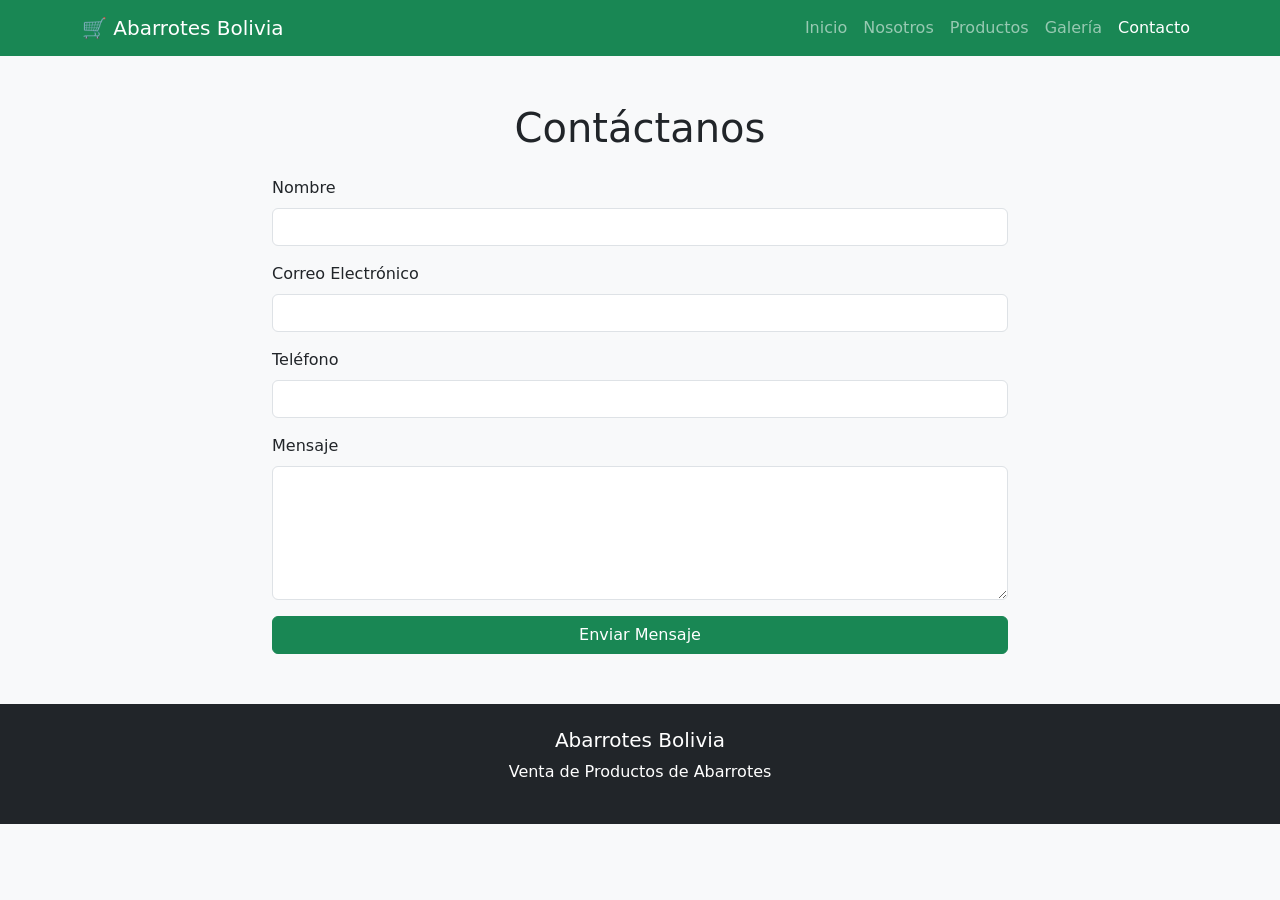
<file: contacto.html>
<!DOCTYPE html>
<html lang="es">

<head>
<meta charset="UTF-8">
<meta name="viewport" content="width=device-width, initial-scale=1">

<title>Contacto | Abarrotes Bolivia</title>

<link href="https://cdn.jsdelivr.net/npm/bootstrap@5.3.3/dist/css/bootstrap.min.css" rel="stylesheet">
<link rel="stylesheet" href="css/estilos.css">

</head>

<body>

<!-- NAVBAR -->

<nav class="navbar navbar-expand-lg navbar-dark bg-success">
<div class="container">

<a class="navbar-brand" href="index.html">
🛒 Abarrotes Bolivia
</a>

<button class="navbar-toggler" type="button"
data-bs-toggle="collapse"
data-bs-target="#menu">

<span class="navbar-toggler-icon"></span>

</button>

<div class="collapse navbar-collapse" id="menu">

<ul class="navbar-nav ms-auto">

<li class="nav-item">
<a class="nav-link" href="index.html">Inicio</a>
</li>

<li class="nav-item">
<a class="nav-link" href="nosotros.html">Nosotros</a>
</li>

<li class="nav-item">
<a class="nav-link" href="productos.html">Productos</a>
</li>

<li class="nav-item">
<a class="nav-link" href="galeria.html">Galería</a>
</li>

<li class="nav-item">
<a class="nav-link active" href="contacto.html">Contacto</a>
</li>

</ul>

</div>

</div>
</nav>

<!-- FORMULARIO -->

<section class="container mt-5 mb-5">

<h1 class="text-center mb-4">
Contáctanos
</h1>

<div class="row justify-content-center">

<div class="col-md-8">

<form onsubmit="return validarFormulario()">

<div class="mb-3">
<label class="form-label">Nombre</label>
<input
type="text"
id="nombre"
class="form-control">
</div>

<div class="mb-3">
<label class="form-label">Correo Electrónico</label>
<input
type="email"
id="correo"
class="form-control">
</div>

<div class="mb-3">
<label class="form-label">Teléfono</label>
<input
type="text"
id="telefono"
class="form-control">
</div>

<div class="mb-3">
<label class="form-label">Mensaje</label>
<textarea
id="mensaje"
class="form-control"
rows="5"></textarea>
</div>

<button
type="submit"
class="btn btn-success w-100">

Enviar Mensaje

</button>

</form>

</div>

</div>

</section>

<footer class="bg-dark text-white text-center p-4">

<h5>Abarrotes Bolivia</h5>

<p>
Venta de Productos de Abarrotes
</p>

</footer>

<script src="https://cdn.jsdelivr.net/npm/bootstrap@5.3.3/dist/js/bootstrap.bundle.min.js"></script>
<script src="js/script.js"></script>

</body>
</html>
</file>
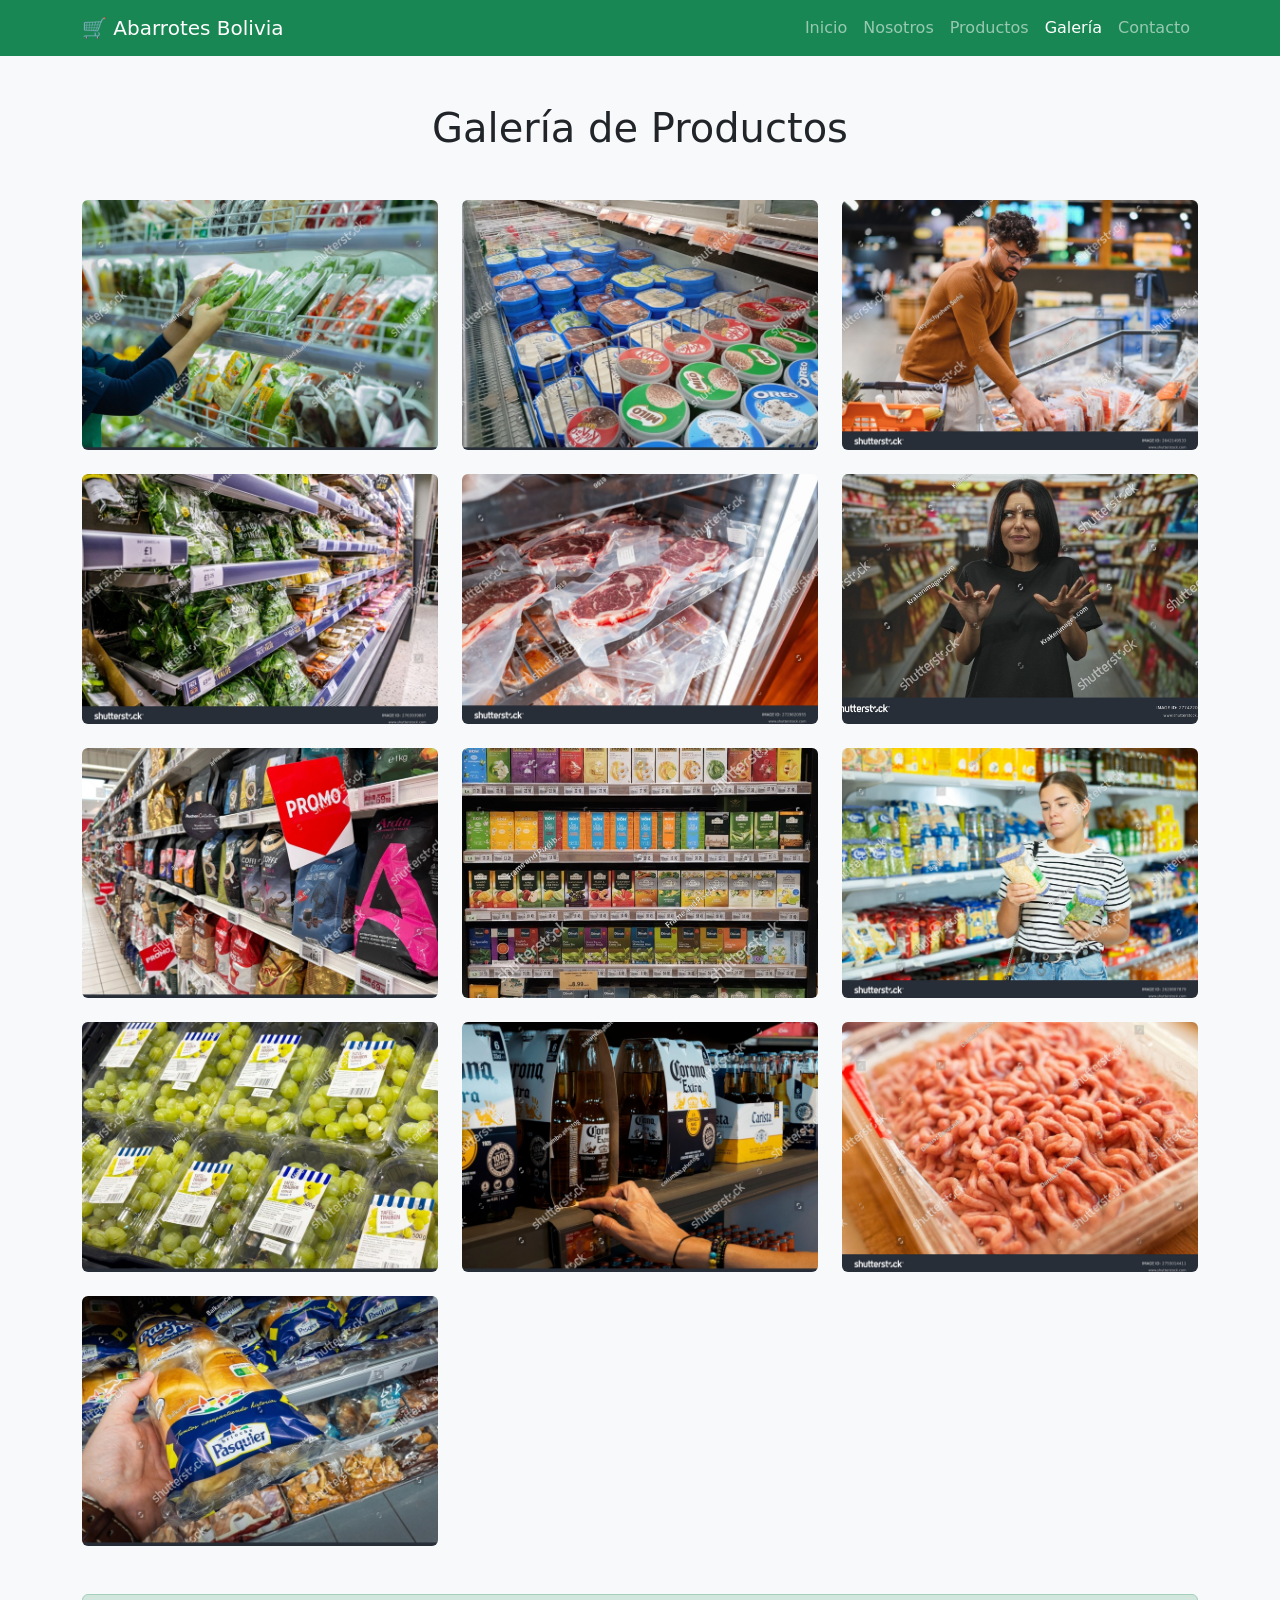
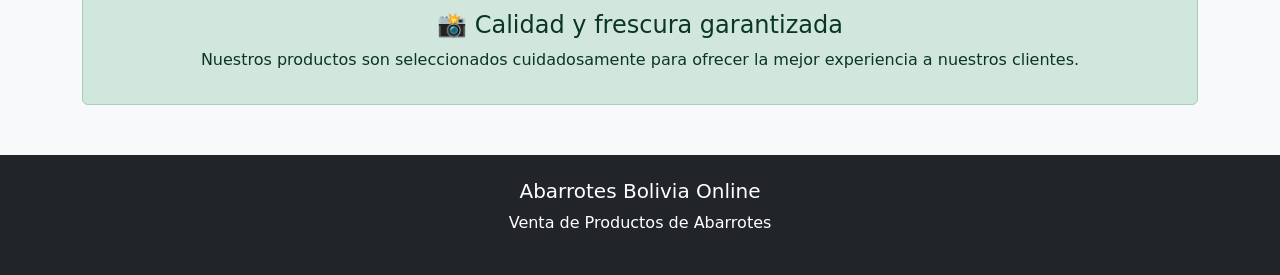
<file: galeria.html>
<!DOCTYPE html>
<html lang="es">

<head>
<meta charset="UTF-8">
<meta name="viewport" content="width=device-width, initial-scale=1">

<title>Galería | Abarrotes Bolivia</title>

<link href="https://cdn.jsdelivr.net/npm/bootstrap@5.3.3/dist/css/bootstrap.min.css" rel="stylesheet">
<link rel="stylesheet" href="css/estilos.css">

</head>

<body>

<!-- NAVBAR -->

<nav class="navbar navbar-expand-lg navbar-dark bg-success">
<div class="container">

<a class="navbar-brand" href="index.html">
🛒 Abarrotes Bolivia
</a>

<button class="navbar-toggler" type="button"
data-bs-toggle="collapse"
data-bs-target="#menu">

<span class="navbar-toggler-icon"></span>

</button>

<div class="collapse navbar-collapse" id="menu">

<ul class="navbar-nav ms-auto">

<li class="nav-item">
<a class="nav-link" href="index.html">Inicio</a>
</li>

<li class="nav-item">
<a class="nav-link" href="nosotros.html">Nosotros</a>
</li>

<li class="nav-item">
<a class="nav-link" href="productos.html">Productos</a>
</li>

<li class="nav-item">
<a class="nav-link active" href="galeria.html">Galería</a>
</li>

<li class="nav-item">
<a class="nav-link" href="contacto.html">Contacto</a>
</li>

</ul>

</div>
</div>
</nav>

<!-- TITULO -->

<section class="container mt-5">

<h1 class="text-center mb-5">
Galería de Productos
</h1>

<div class="row g-4">

<div class="col-md-4">
<img src="img/supermarket/img1.jpg"
class="img-fluid rounded galeria-img">
</div>

<div class="col-md-4">
<img src="img/supermarket/img2.jpg"
class="img-fluid rounded galeria-img">
</div>

<div class="col-md-4">
<img src="img/supermarket/img3.jpg"
class="img-fluid rounded galeria-img">
</div>

<div class="col-md-4">
<img src="img/supermarket/img4.jpg"
class="img-fluid rounded galeria-img">
</div>

<div class="col-md-4">
<img src="img/supermarket/img5.jpg"
class="img-fluid rounded galeria-img">
</div>

<div class="col-md-4">
<img src="img/supermarket/img6.jpg"
class="img-fluid rounded galeria-img">
</div>

<div class="col-md-4">
<img src="img/supermarket/img7.jpg"
class="img-fluid rounded galeria-img">
</div>

<div class="col-md-4">
<img src="img/supermarket/img8.jpg"
class="img-fluid rounded galeria-img">
</div>

<div class="col-md-4">
<img src="img/supermarket/img9.jpg"
class="img-fluid rounded galeria-img">
</div>

<div class="col-md-4">
<img src="img/supermarket/img10.jpg"
class="img-fluid rounded galeria-img">
</div>

<div class="col-md-4">
<img src="img/supermarket/img11.jpg"
class="img-fluid rounded galeria-img">
</div>

<div class="col-md-4">
<img src="img/supermarket/img12.jpg"
class="img-fluid rounded galeria-img">
</div>

<div class="col-md-4">
<img src="img/supermarket/img13.jpg"
class="img-fluid rounded galeria-img">
</div>

</div>

</section>

<!-- SECCION EXTRA -->

<section class="container mt-5 mb-5">

<div class="alert alert-success text-center">

<h4>
📸 Calidad y frescura garantizada
</h4>

<p>
Nuestros productos son seleccionados cuidadosamente
para ofrecer la mejor experiencia a nuestros clientes.
</p>

</div>

</section>

<footer class="bg-dark text-white text-center p-4">

<h5>Abarrotes Bolivia Online</h5>

<p>
Venta de Productos de Abarrotes
</p>

</footer>

<script src="https://cdn.jsdelivr.net/npm/bootstrap@5.3.3/dist/js/bootstrap.bundle.min.js"></script>

</body>
</html>
</file>
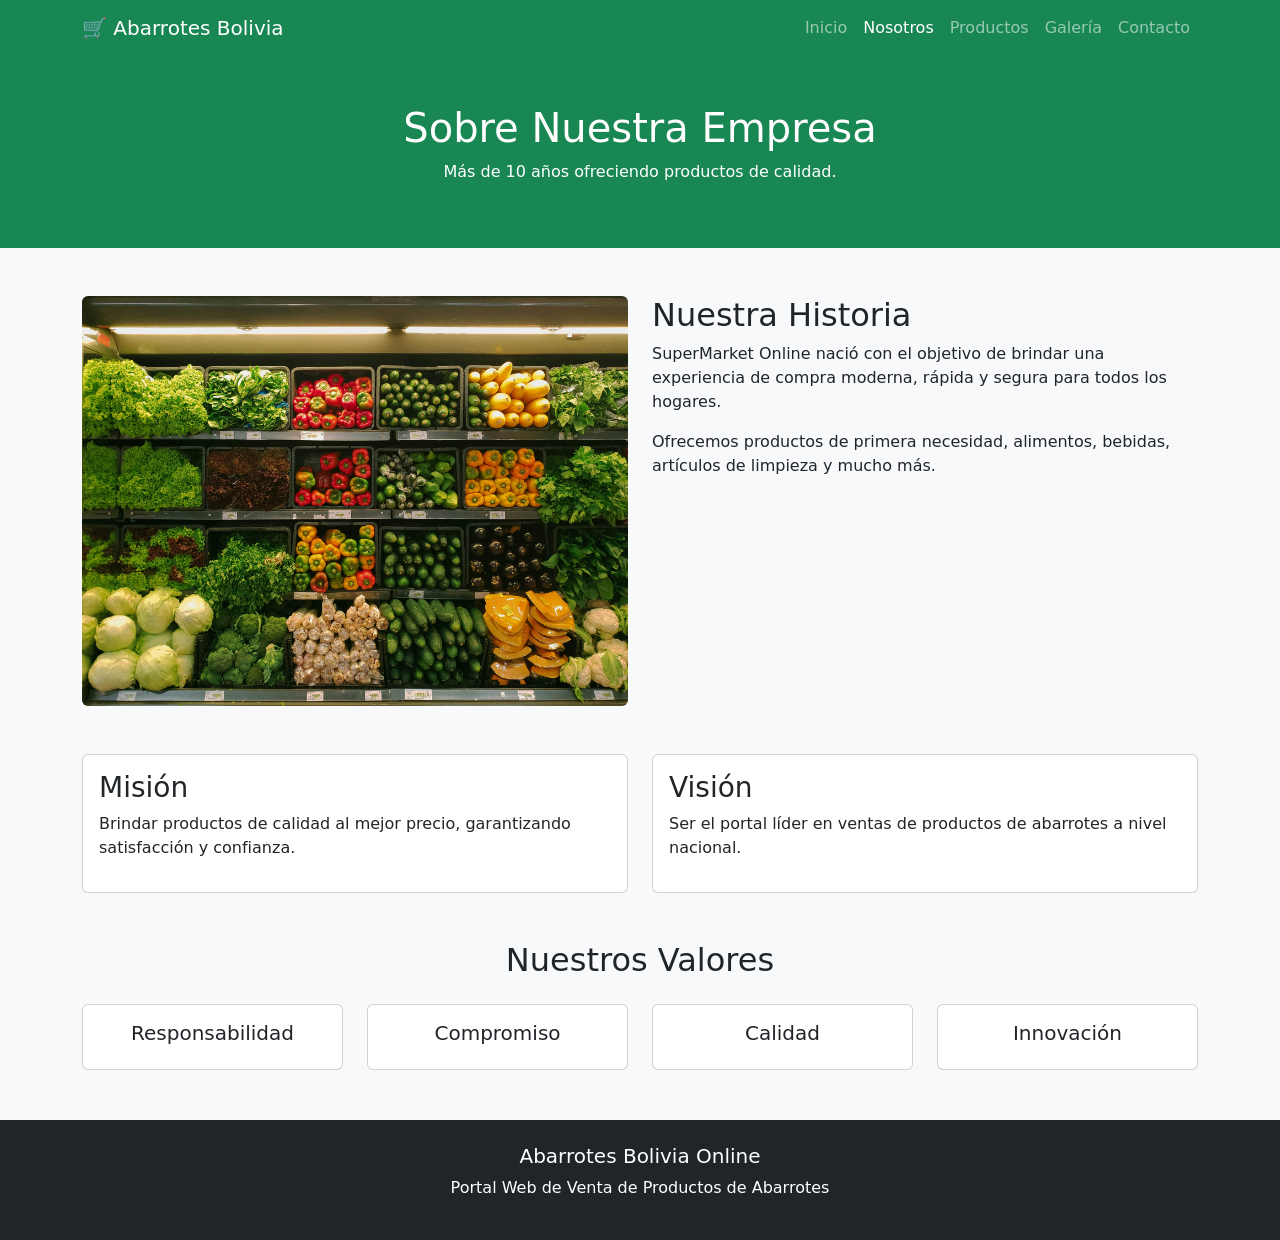
<file: nosotros.html>
<!DOCTYPE html>
<html lang="es">

<head>
<meta charset="UTF-8">
<meta name="viewport" content="width=device-width, initial-scale=1">

<title>Nosotros | Abarrotes Bolivia</title>

<link href="https://cdn.jsdelivr.net/npm/bootstrap@5.3.3/dist/css/bootstrap.min.css" rel="stylesheet">
<link rel="stylesheet" href="css/estilos.css">

</head>

<body>

<!-- NAVBAR -->

<nav class="navbar navbar-expand-lg navbar-dark bg-success">
<div class="container">

<a class="navbar-brand" href="index.html">
🛒 Abarrotes Bolivia
</a>

<button class="navbar-toggler" type="button"
data-bs-toggle="collapse"
data-bs-target="#menu">

<span class="navbar-toggler-icon"></span>

</button>

<div class="collapse navbar-collapse" id="menu">

<ul class="navbar-nav ms-auto">

<li class="nav-item">
<a class="nav-link" href="index.html">Inicio</a>
</li>

<li class="nav-item">
<a class="nav-link active" href="nosotros.html">Nosotros</a>
</li>

<li class="nav-item">
<a class="nav-link" href="productos.html">Productos</a>
</li>

<li class="nav-item">
<a class="nav-link" href="galeria.html">Galería</a>
</li>

<li class="nav-item">
<a class="nav-link" href="contacto.html">Contacto</a>
</li>

</ul>

</div>

</div>
</nav>

<!-- ENCABEZADO -->

<header class="bg-success text-white text-center p-5">

<h1>Sobre Nuestra Empresa</h1>

<p>
Más de 10 años ofreciendo productos de calidad.
</p>

</header>

<!-- HISTORIA -->

<section class="container mt-5">

<div class="row">

<div class="col-md-6">

<img
src="img/portadas/portada1.jpg"
class="img-fluid rounded">

</div>

<div class="col-md-6">

<h2>Nuestra Historia</h2>

<p>
SuperMarket Online nació con el objetivo de brindar una experiencia de compra moderna,
rápida y segura para todos los hogares.
</p>

<p>
Ofrecemos productos de primera necesidad, alimentos, bebidas,
artículos de limpieza y mucho más.
</p>

</div>

</div>

</section>

<!-- MISION VISION -->

<section class="container mt-5">

<div class="row">

<div class="col-md-6">

<div class="card sombra">

<div class="card-body">

<h3>Misión</h3>

<p>
Brindar productos de calidad al mejor precio,
garantizando satisfacción y confianza.
</p>

</div>

</div>

</div>

<div class="col-md-6">

<div class="card sombra">

<div class="card-body">

<h3>Visión</h3>

<p>
Ser el portal líder en ventas de productos de abarrotes
a nivel nacional.
</p>

</div>

</div>

</div>

</div>

</section>

<!-- VALORES -->

<section class="container mt-5 mb-5">

<h2 class="text-center mb-4">
Nuestros Valores
</h2>

<div class="row text-center">

<div class="col-md-3">
<div class="card sombra">
<div class="card-body">
<h5>Responsabilidad</h5>
</div>
</div>
</div>

<div class="col-md-3">
<div class="card sombra">
<div class="card-body">
<h5>Compromiso</h5>
</div>
</div>
</div>

<div class="col-md-3">
<div class="card sombra">
<div class="card-body">
<h5>Calidad</h5>
</div>
</div>
</div>

<div class="col-md-3">
<div class="card sombra">
<div class="card-body">
<h5>Innovación</h5>
</div>
</div>
</div>

</div>

</section>

<footer class="bg-dark text-white text-center p-4">

<h5>Abarrotes Bolivia Online</h5>

<p>
Portal Web de Venta de Productos de Abarrotes
</p>

</footer>

<script src="https://cdn.jsdelivr.net/npm/bootstrap@5.3.3/dist/js/bootstrap.bundle.min.js"></script>

</body>
</html>
</file>
<file: css/estilos.css>
body{
    background:#f8f9fa;
}

.sombra{
    transition:0.5s;
}

.sombra:hover{
    transform:translateY(-8px);
    box-shadow:0px 5px 15px rgba(0,0,0,0.3);
}

.carousel-item img{
    object-fit:cover;
}

footer{
    margin-top:50px;
}

.galeria-img{
    width:100%;
    height:250px;
    object-fit:cover;
    transition:0.5s;
    cursor:pointer;
}

.galeria-img:hover{
    transform:scale(1.08);
    box-shadow:0px 5px 15px rgba(0,0,0,0.4);
}
.galeria-img{
    width:100%;
    height:250px;
    object-fit:cover;
    transition:0.5s;
    cursor:pointer;
}

.galeria-img:hover{
    transform:scale(1.08);
    box-shadow:0px 5px 15px rgba(0,0,0,0.4);
}

/* ESTILOS PARA HOMOGENEIZAR LAS IMÁGENES */
.img-cuadrada {
    width: 100%;             
    height: 250px;         
    object-fit: cover;       
    object-position: center; 
}
</file>
